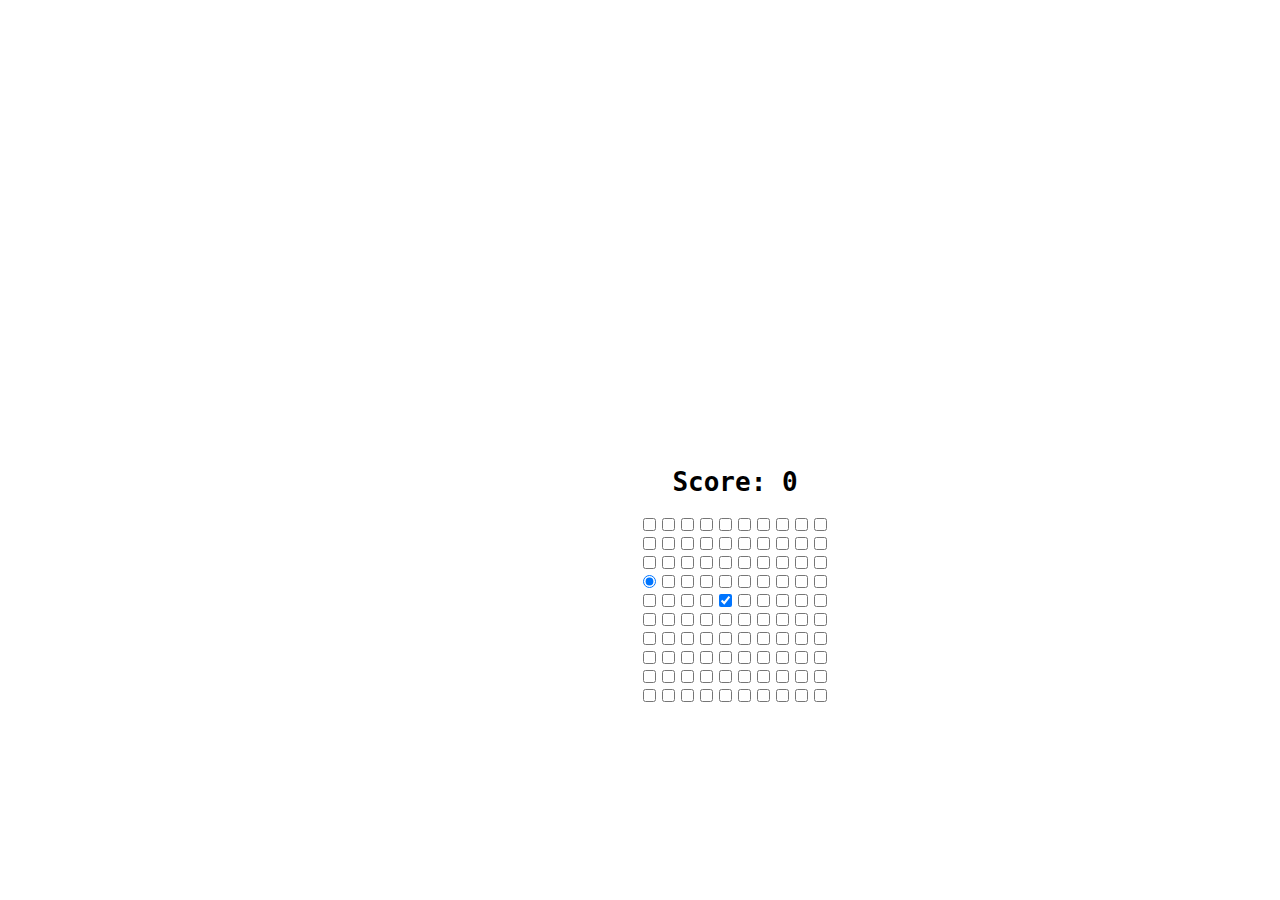
<file: index.html>
<!DOCTYPE html>
<html>
<head>
	<meta charset="utf-8">
	<meta name="viewport" content="width=device-width, initial-scale=1">
	<title>Zmeyka</title>
	<link rel="stylesheet" type="text/css" href="style.css">
</head>
<body>
<div class="snake">
	<h1>Score: <span class="score">0</span></h1>
	<div class="world"></div>
</div>
<script src="confing.js"></script>
<script src="world.js"></script>
<script src="snake.js"></script>
<script src="game.js"></script>


</body>
</html>
</file>
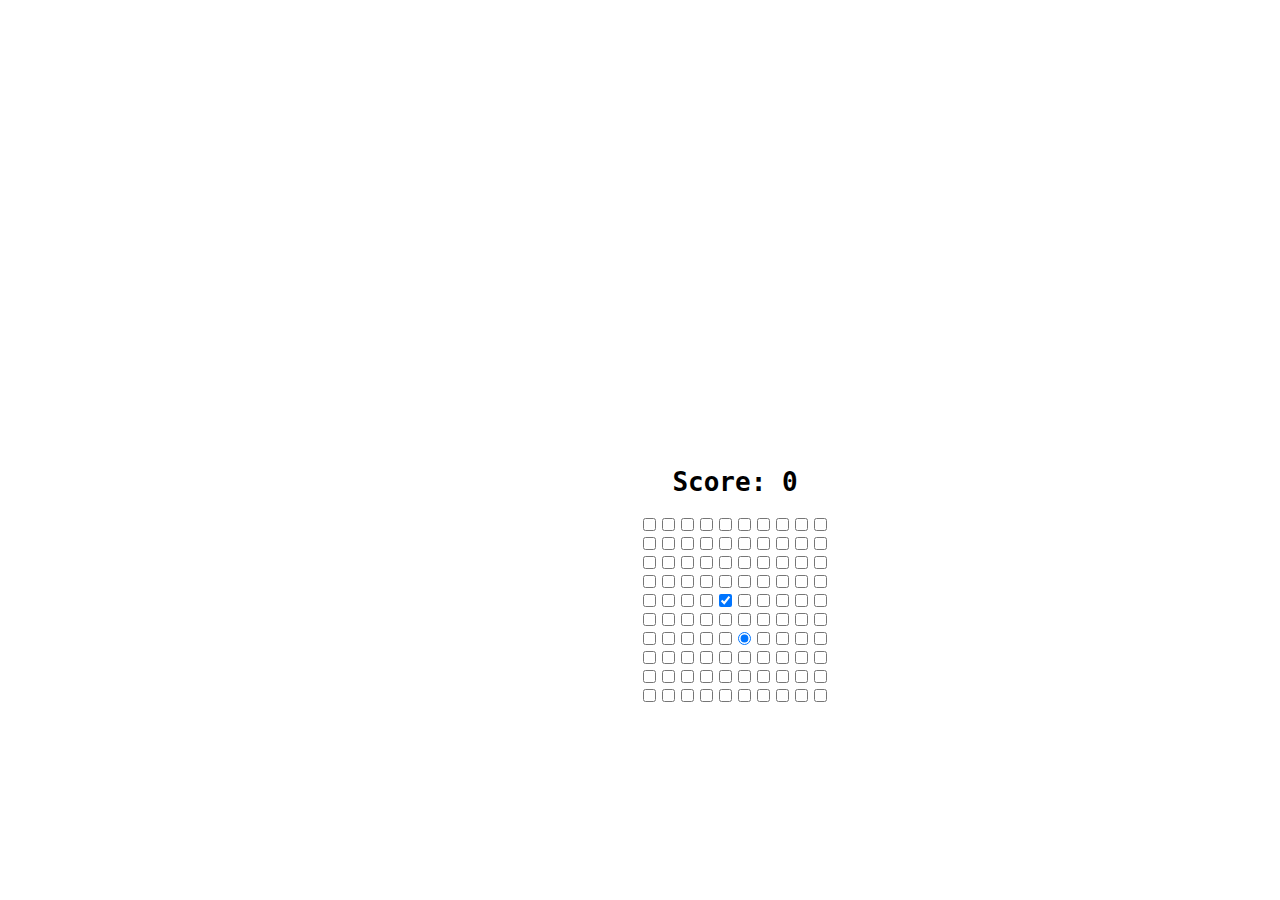
<file: zmeyka.html>
<!DOCTYPE html>
<html>
<head>
	<meta charset="utf-8">
	<meta name="viewport" content="width=device-width, initial-scale=1">
	<title>Zmeyka</title>
	<link rel="stylesheet" type="text/css" href="snake.css">
</head>
<body>
<div class="snake">
	<h1>Score: <span class="score">0</span></h1>
	<div class="world"></div>
</div>
<script src="confing.js"></script>
<script src="world.js"></script>
<script src="snake.js"></script>
<script src="game.js"></script>


</body>
</html>
</file>
<file: style.css>
body{
	font-family: monospace;
}
.snake{
	position: absolute;
	top: 50%;
	left: 50%;
	/*transform: translate(50%, 50%);*/
}
h1{
	text-align: center;
}
input{
	margin: 3px
}

@keyframes wave{
	0% {transform: scale(1);}
	50% {transform:scale(2);}
	0% {transform: scale(1);}
}
input.wave{
	animation: wave 0.4s cubic-bezier(.17, .67, .83, .67);
}
</file>
<file: snake.css>
body{
	font-family: monospace;
}
.snake{
	position: absolute;
	top: 50%;
	left: 50%;
	/*transform: translate(50%, 50%);*/
}
h1{
	text-align: center;
}
input{
	margin: 3px
}

@keyframes wave{
	0% {transform: scale(1);}
	50% {transform:scale(2);}
	0% {transform: scale(1);}
}
input.wave{
	animation: wave 0.4s cubic-bezier(.17, .67, .83, .67);
}
</file>
